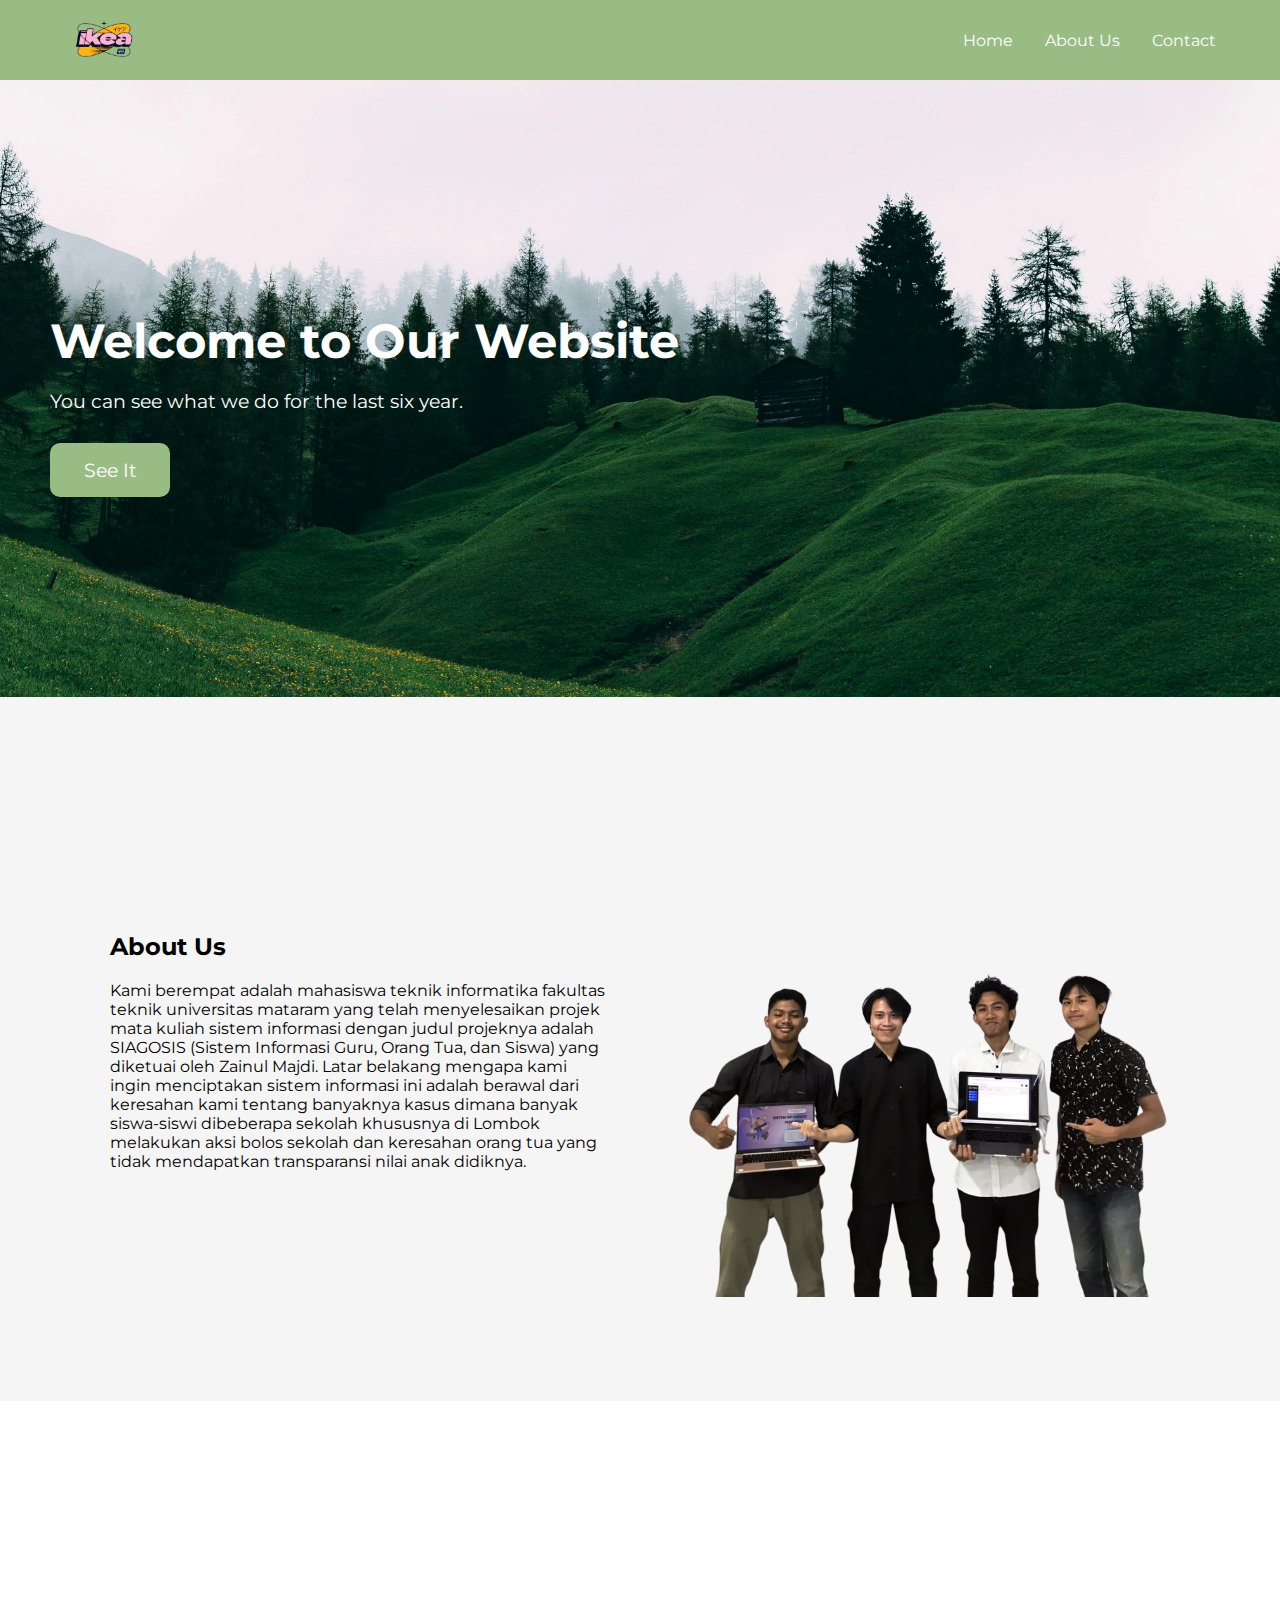
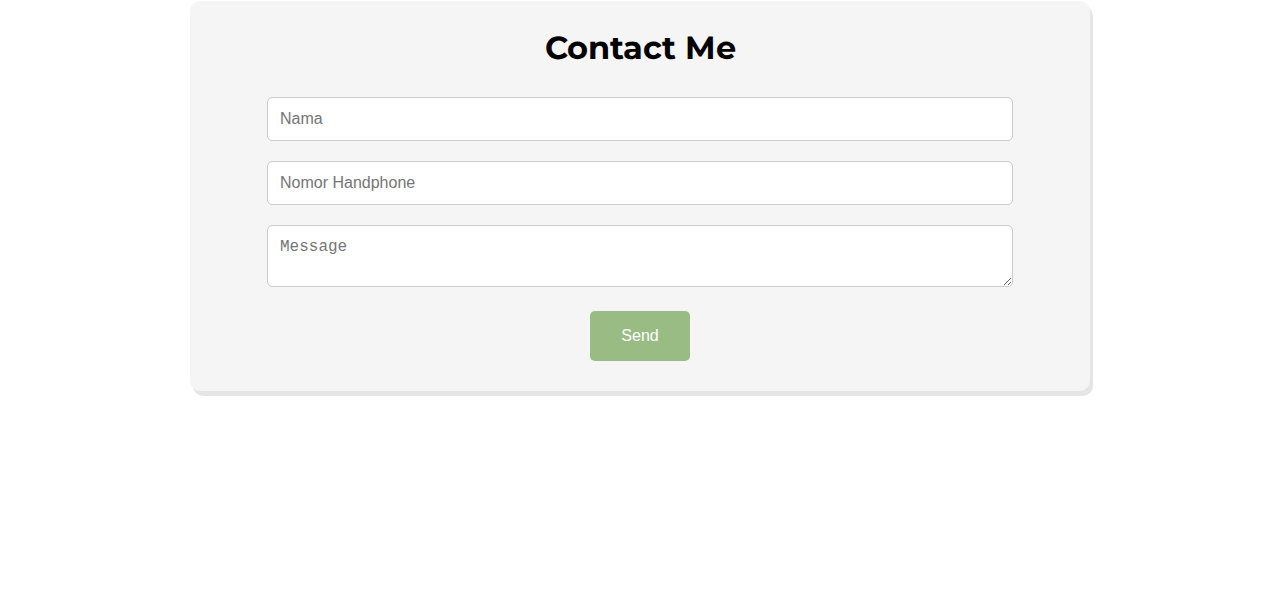
<file: public/index.html>
<!DOCTYPE html>
<html>
  <head>
    <meta charset="UTF-8">
    <meta name="viewport" content="width=device-width, initial-scale=1.0">
    <title>LATIHAN HTML PEMWEB</title>
    <link rel="stylesheet" href="../src/styles/index.css">
    <link rel="preconnect" href="https://fonts.googleapis.com">
    <link rel="preconnect" href="https://fonts.gstatic.com" crossorigin>
    <link href="https://fonts.googleapis.com/css2?family=Montserrat:ital,wght@0,100..900;1,100..900&family=Roboto:ital,wght@0,100..900;1,100..900&display=swap" rel="stylesheet">
  </head>
  <body>

    <!-- Bagian Header Section -->
    <header>
      <div class="container1">
        <img src="../src/assets/img/logo.png" alt="ini logo" class="logo">
        <nav>
          <ul>
            <li><a href="#home">Home</a></li>
            <li><a href="#about">About Us</a></li>
            <li><a href="#contact">Contact</a></li>
          </ul>
        </nav>
      </div>
    </header>

    <!-- Bagian Main/Hero Section -->
    <main id="home">
      <div class="container2">
        <h1>Welcome to Our Website</h1>
        <p>You can see what we do for the last six year.</p>

        <a href="nextpage.html">
          <div class="button">
            See It  
          </div>
        </a>

      </div>
    </main>

    <!-- Bagian About Me -->
    <section class="about" id="about">
      <div class="container3">
        <h2>About Us</h2>
        <p>Kami berempat adalah mahasiswa teknik informatika fakultas teknik universitas mataram yang telah menyelesaikan projek mata kuliah sistem informasi dengan judul projeknya adalah SIAGOSIS (Sistem Informasi Guru, Orang Tua, dan Siswa) yang diketuai oleh Zainul Majdi. Latar belakang mengapa kami ingin menciptakan sistem informasi ini adalah berawal dari keresahan kami tentang banyaknya kasus dimana banyak siswa-siswi dibeberapa sekolah khususnya di Lombok melakukan aksi bolos sekolah dan keresahan orang tua yang tidak mendapatkan transparansi nilai anak didiknya.</p>
      </div>
      <div class="container3">
        <img src="../src/assets/img/aboutus.png" alt="Foto Saya">
      </div>
    </section>

    <!-- Bagian Contact -->
    <section class="contact" id="contact">
      <div class="container4">
        <h2>Contact Me</h2>
        <form action="mailto:sugiartha1000@gmail.com" method="post">
          <input type="text" id="nama" name="nama" placeholder="Nama">
          <input type="text" id="nohp" name="nohp" placeholder="Nomor Handphone">
          <textarea id="message" name="message" placeholder="Message"></textarea>
          <button type="submit">Send</button>
        </form>
      </div>
    </section>
  </body>
</html>
</file>
<file: src/styles/index.css>
/* Global */
body {
  margin: 0;
  padding: 0;
  font-family: 'Montserrat', sans-serif;
}

/* Header Section */
header {
  position: sticky;
  top: 0;
  background-color: #99BC85;
}

.logo {
  width: 5rem;
}

.container1 {
  display: flex;
  justify-content: space-between;
  align-items: center;
  padding: 0 5%;
}

.container1 nav ul {
  display: flex;
  list-style: none;
}

.container1 nav ul li {
  margin-left: 2rem;
}

.container1 nav ul li a {
  text-decoration: none;
  color: white;
  font-size: 1rem;
}

/* Main/Hero Section */
main {
  background-image: url(../assets/img/background.jpg);
  background-repeat: no-repeat;
  background-size: cover;
  padding: 200px 50px;
}

.container2 h1 {
  color: white;
  font-size: 3rem;
  margin-bottom: 10px;
}

.container2 p {
  color: white;
  font-size: 1.2rem;
  margin-bottom: 30px;
}

.container2 .button {
  width: 60px;
  background-color: #99BC85;
  color: white;
  text-align: center;
  font-size: 1.2rem;
  padding: 15px 30px;
  border-radius: 10px;
}

.container2 a {
  text-decoration: none;
  color: white;
}

/* About Me Section */
.about {
  padding: 100px 50px;
  background-color: whitesmoke;
  display: flex;
  justify-content: space-evenly;
  align-items: center;
}

.container3 {
  width: 500px;
}

.container3 img {
  width: 500px;
}

/* Contact Section */
.contact {
  padding: 200px 50px;
  text-align: center;
}

.container4 {
  background-color: whitesmoke;
  display: flex;
  flex-direction: column;
  max-width: 800px;
  margin: 0 auto;
  padding: 0 50px;
  border-radius: 10px;
  box-shadow: 3px 5px rgba(0, 0, 0, 0.1);
}

.container4 h2 {
  font-size: 2rem;
  margin-bottom: 30px;
}

.container4 input, .container4 textarea {
  width: 90%;
  padding: 12px;
  margin-bottom: 20px;
  border: 1px solid #ccc;
  border-radius: 5px;
  font-size: 1rem;
}

.container4 button {
  background-color: #99BC85;
  color: white;
  border: none;
  border-radius: 5px;
  width: 100px;
  height: 50px;
  font-size: 1rem;
  margin-bottom: 30px;
}

/* Media Query 360px */

@media screen and (max-width: 360px) {
  .container1 nav ul li a {
    font-size: 0.7rem;
  }

  .container1 nav ul li {
    margin-left: 1rem;
  }

  main {
    padding: 250px 50px;
  }

  .container2 h1 {
    font-size: 1.5rem;
  }

  .container2 p {
    font-size: 0.8rem;
  }

  .about {
    padding: 100px 20px;
    display: block;
  }

  .container3 {
    width: 300px;
    margin: 0 auto;
    text-align: center;
  }

  .container3 h2 {
    font-size: 1.2rem;
  }

  .container3 p {
    font-size: 0.8rem;
  }

  .container3 img {
    width: 300px;
  }

  .contact {
    padding: 200px 20px;
  }

  .container4 {
    padding: 0 20px;
  }

  .container4 h2 {
    font-size: 1.2rem;
  }  
}

/* Media Query Max 767px and Min 361px */

@media screen and (min-width: 361px) and (max-width: 767px) {
  .container1 nav ul li a {
    font-size: 0.7rem;
  }

  .container1 nav ul li {
    margin-left: 1rem;
  }

  main {
    padding: 320px 50px;
  }

  .container2 h1 {
    font-size: 1.5rem;
  }

  .container2 p {
    font-size: 0.8rem;
  }

  .about {
    padding: 120px 20px;
    display: block;
  }

  .container3 {
    width: 300px;
    margin: 0 auto;
    text-align: center;
  }

  .container3 h2 {
    font-size: 1.2rem;
  }

  .container3 p {
    font-size: 0.8rem;
  }

  .container3 img {
    width: 300px;
  }

  .contact {
    padding: 200px 20px;
  }

  .container4 {
    padding: 0 20px;
  }

  .container4 h2 {
    font-size: 1.2rem;
  }
}

/* Media Query Max 1023px and Min 768px */

@media (min-width: 768px) and (max-width: 1023px) {
  .container1 nav ul li a {
    font-size: 1.2rem;
  }

  .container1 nav ul li {
    margin-left: 1rem;
  }

  main {
    padding: 480px 50px;
  }

  .container2 h1 {
    font-size: 3rem;
  }

  .container2 p {
    font-size: 1rem;
  }

  .about {
    padding: 300px 20px;
    display: block;
  }

  .container3 {
    width: 600px;
    margin: 0 auto;
    text-align: center;
  }

  .container3 h2 {
    font-size: 3rem;
  }

  .container3 p {
    font-size: 1.2rem;
  }

  .container3 img {
    width: 500px;
  }

  .contact {
    padding: 350px 20px;
  }

  .container4 {
    padding: 0 20px;
  }

  .container4 h2 {
    font-size: 1.2rem;
  }
}

/* Media Query Max 1279px and Min 1024x */

@media (min-width: 1024px) and (max-width: 1279px) {
  .container1 nav ul li a {
    font-size: 2rem;
  }

  .container1 nav ul li {
    margin-left: 1rem;
  }

  main {
    padding: 600px 50px;
  }

  .container2 h1 {
    font-size: 4rem;
  }

  .container2 p {
    font-size: 1.5rem;
  }

  .container2 .button {
    font-size: 2rem;
    width: 150px;
  }

  .about {
    padding: 250px 20px;
    display: block;
  }

  .container3 {
    width: 800px;
    margin: 0 auto;
    text-align: center;
  }

  .container3 h2 {
    font-size: 3rem;
  }

  .container3 p {
    font-size: 1.5rem;
  }

  .container3 img {
    width: 700px;
  }

  .contact {
    padding: 600px 20px;
  }

  .container4 {
    padding: 0 20px;
  }

  .container4 input, .container4 textarea {
    font-size: 1.5rem;
  }

  .container4 button {
    width: 200px;
    font-size: 2rem;
  }

  .container4 h2 {
    font-size: 2rem;
  }
}
</file>
